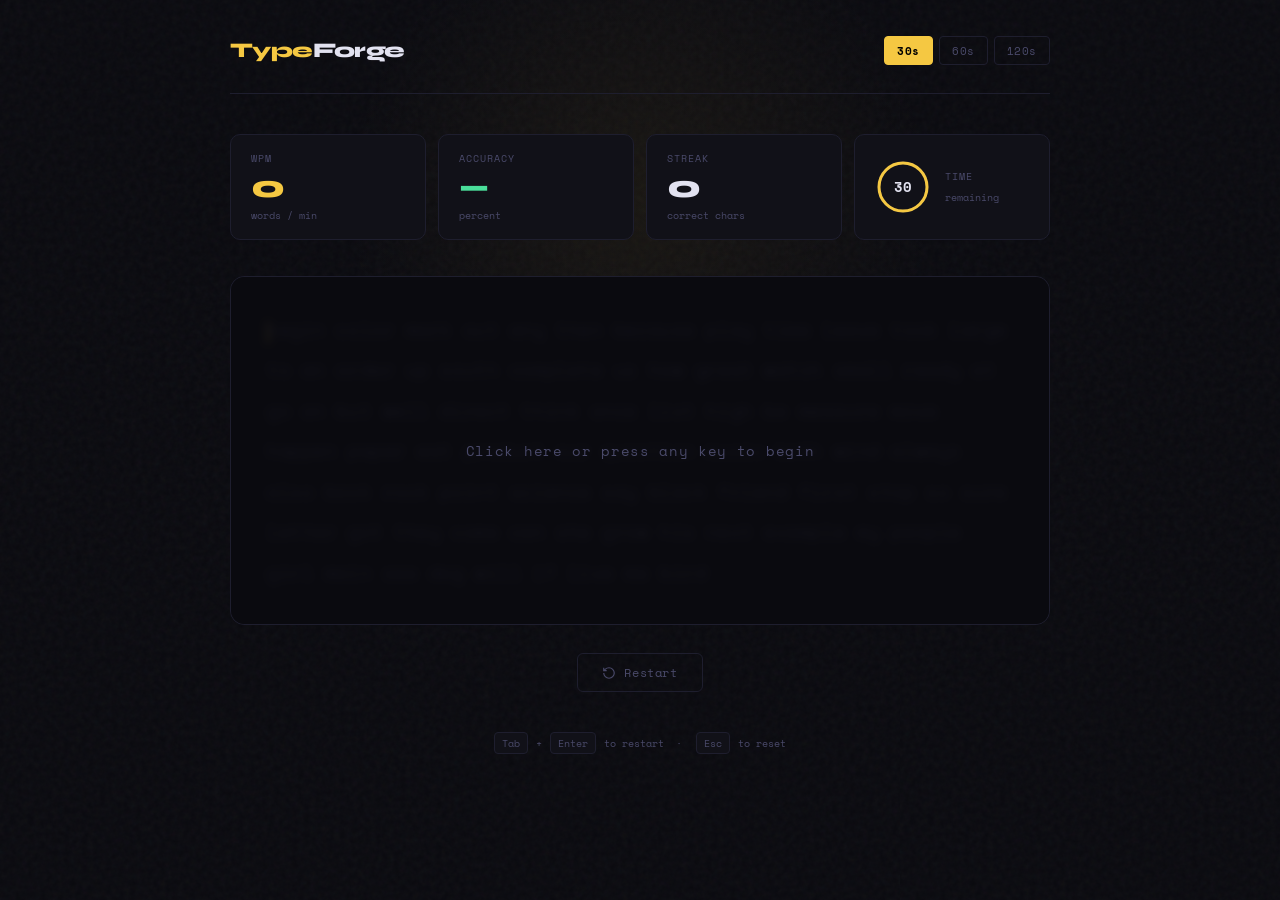
<file: index.html>
<!DOCTYPE html>
<html lang="en">

<head>
  <meta charset="UTF-8" />
  <meta name="viewport" content="width=device-width, initial-scale=1.0" />
  <title>TypeForge — Typing Test</title>
  <link
    href="https://fonts.googleapis.com/css2?family=Space+Mono:ital,wght@0,400;0,700;1,400&family=Syne:wght@400;600;700;800&display=swap"
    rel="stylesheet" />
  <style>
    *,
    *::before,
    *::after {
      box-sizing: border-box;
      margin: 0;
      padding: 0;
    }

    :root {
      --bg: #0a0a0f;
      --surface: #111118;
      --border: #1e1e2e;
      --text: #e2e2f0;
      --muted: #4a4a6a;
      --accent: #f5c842;
      --accent2: #e85d75;
      --correct: #4ade9a;
      --wrong: #f5536a;
      --caret: #f5c842;
      --highlight: rgba(245, 200, 66, 0.08);
    }

    html,
    body {
      height: 100%;
      background: var(--bg);
      color: var(--text);
      font-family: 'Syne', sans-serif;
      overflow-x: hidden;
    }

    body {
      display: flex;
      flex-direction: column;
      align-items: center;
      min-height: 100vh;
      padding: 0 20px 60px;
    }

    body::before {
      content: '';
      position: fixed;
      inset: 0;
      background-image: url("data:image/svg+xml,%3Csvg viewBox='0 0 200 200' xmlns='http://www.w3.org/2000/svg'%3E%3Cfilter id='n'%3E%3CfeTurbulence type='fractalNoise' baseFrequency='0.75' numOctaves='4' stitchTiles='stitch'/%3E%3C/filter%3E%3Crect width='100%25' height='100%25' filter='url(%23n)' opacity='0.04'/%3E%3C/svg%3E");
      pointer-events: none;
      z-index: 0;
    }

    body::after {
      content: '';
      position: fixed;
      width: 600px;
      height: 600px;
      background: radial-gradient(circle, rgba(245, 200, 66, 0.06) 0%, transparent 70%);
      top: -100px;
      left: 50%;
      transform: translateX(-50%);
      pointer-events: none;
      z-index: 0;
    }

    .container {
      width: 100%;
      max-width: 820px;
      position: relative;
      z-index: 1;
    }

    header {
      display: flex;
      align-items: center;
      justify-content: space-between;
      padding: 36px 0 28px;
      border-bottom: 1px solid var(--border);
      margin-bottom: 40px;
    }

    .logo {
      font-size: 1.3rem;
      font-weight: 800;
      letter-spacing: -0.03em;
      color: var(--accent);
    }

    .logo span {
      color: var(--text);
    }

    .mode-selector {
      display: flex;
      gap: 6px;
    }

    .mode-btn {
      background: none;
      border: 1px solid var(--border);
      color: var(--muted);
      font-family: 'Space Mono', monospace;
      font-size: 0.7rem;
      padding: 5px 12px;
      border-radius: 4px;
      cursor: pointer;
      transition: all 0.15s;
      letter-spacing: 0.05em;
    }

    .mode-btn:hover {
      color: var(--text);
      border-color: var(--muted);
    }

    .mode-btn.active {
      background: var(--accent);
      border-color: var(--accent);
      color: #000;
      font-weight: 700;
    }

    .stats-bar {
      display: grid;
      grid-template-columns: repeat(4, 1fr);
      gap: 12px;
      margin-bottom: 36px;
    }

    .stat-card {
      background: var(--surface);
      border: 1px solid var(--border);
      border-radius: 10px;
      padding: 16px 20px;
      position: relative;
      overflow: hidden;
      transition: border-color 0.2s;
    }

    .stat-card::after {
      content: '';
      position: absolute;
      bottom: 0;
      left: 0;
      right: 0;
      height: 2px;
      background: var(--accent);
      transform: scaleX(0);
      transform-origin: left;
      transition: transform 0.3s ease;
    }

    .stat-card.live::after {
      transform: scaleX(1);
    }

    .stat-label {
      font-family: 'Space Mono', monospace;
      font-size: 0.6rem;
      color: var(--muted);
      letter-spacing: 0.1em;
      text-transform: uppercase;
      margin-bottom: 6px;
    }

    .stat-value {
      font-size: 2rem;
      font-weight: 800;
      line-height: 1;
      color: var(--text);
      transition: color 0.2s;
    }

    .stat-unit {
      font-family: 'Space Mono', monospace;
      font-size: 0.65rem;
      color: var(--muted);
      margin-top: 4px;
    }

    #wpm-value {
      color: var(--accent);
    }

    #acc-value {
      color: var(--correct);
    }

    .timer-wrap {
      position: relative;
      width: 56px;
      height: 56px;
    }

    .timer-wrap svg {
      transform: rotate(-90deg);
    }

    .timer-track {
      fill: none;
      stroke: var(--border);
      stroke-width: 3;
    }

    .timer-arc {
      fill: none;
      stroke: var(--accent);
      stroke-width: 3;
      stroke-linecap: round;
      transition: stroke-dashoffset 1s linear;
    }

    .timer-text {
      position: absolute;
      inset: 0;
      display: flex;
      align-items: center;
      justify-content: center;
      font-family: 'Space Mono', monospace;
      font-size: 0.85rem;
      font-weight: 700;
      color: var(--text);
    }

    .typing-section {
      background: var(--surface);
      border: 1px solid var(--border);
      border-radius: 14px;
      padding: 32px 36px;
      margin-bottom: 28px;
      position: relative;
      cursor: text;
      transition: border-color 0.2s;
    }

    .typing-section.focused {
      border-color: rgba(245, 200, 66, 0.3);
    }

    .focus-hint {
      position: absolute;
      inset: 0;
      display: flex;
      align-items: center;
      justify-content: center;
      background: rgba(10, 10, 15, 0.85);
      border-radius: 14px;
      z-index: 10;
      font-family: 'Space Mono', monospace;
      font-size: 0.85rem;
      color: var(--muted);
      letter-spacing: 0.05em;
      backdrop-filter: blur(4px);
      transition: opacity 0.2s;
      pointer-events: none;
    }

    .focus-hint.hidden {
      opacity: 0;
    }

    #words-display {
      font-family: 'Space Mono', monospace;
      font-size: 1.15rem;
      line-height: 2.2;
      letter-spacing: 0.03em;
      color: var(--muted);
      user-select: none;
      min-height: 140px;
      position: relative;
    }

    .word {
      display: inline;
    }

    .char {
      position: relative;
      transition: color 0.05s;
    }

    .char.correct {
      color: var(--correct);
    }

    .char.wrong {
      color: var(--wrong);
      text-decoration: underline;
      text-decoration-color: var(--wrong);
    }

    .char.pending {
      color: var(--muted);
    }

    .caret {
      display: inline-block;
      width: 2px;
      height: 1.15em;
      background: var(--caret);
      border-radius: 1px;
      vertical-align: text-bottom;
      margin-right: -2px;
      animation: blink 1s step-end infinite;
    }

    @keyframes blink {

      0%,
      100% {
        opacity: 1
      }

      50% {
        opacity: 0
      }
    }

    .extra {
      color: var(--wrong);
      opacity: 0.7;
    }

    #hidden-input {
      position: absolute;
      inset: 0;
      width: 100%;
      height: 100%;
      opacity: 0;
      background: transparent;
      border: none;
      outline: none;
      color: transparent;
      caret-color: transparent;
      font-size: 16px;
      resize: none;
      padding: 20px 18px;
      cursor: text;
      z-index: 5;
    }

    .controls {
      display: flex;
      align-items: center;
      justify-content: center;
      gap: 16px;
      margin-bottom: 40px;
    }

    .btn-restart {
      background: none;
      border: 1px solid var(--border);
      color: var(--muted);
      font-family: 'Space Mono', monospace;
      font-size: 0.75rem;
      padding: 10px 24px;
      border-radius: 6px;
      cursor: pointer;
      display: flex;
      align-items: center;
      gap: 8px;
      transition: all 0.15s;
      letter-spacing: 0.05em;
    }

    .btn-restart:hover {
      color: var(--text);
      border-color: var(--accent);
      background: var(--highlight);
    }

    .btn-restart svg {
      width: 14px;
      height: 14px;
    }

    #results-overlay {
      position: fixed;
      inset: 0;
      background: rgba(10, 10, 15, 0.92);
      backdrop-filter: blur(12px);
      z-index: 100;
      display: flex;
      align-items: center;
      justify-content: center;
      opacity: 0;
      pointer-events: none;
      transition: opacity 0.3s;
    }

    #results-overlay.show {
      opacity: 1;
      pointer-events: all;
    }

    .results-card {
      background: var(--surface);
      border: 1px solid var(--border);
      border-radius: 20px;
      padding: 48px 56px;
      text-align: center;
      min-width: 480px;
      position: relative;
      transform: translateY(20px);
      transition: transform 0.3s;
    }

    #results-overlay.show .results-card {
      transform: translateY(0);
    }

    .results-title {
      font-size: 0.7rem;
      font-family: 'Space Mono', monospace;
      letter-spacing: 0.15em;
      color: var(--muted);
      text-transform: uppercase;
      margin-bottom: 32px;
    }

    .results-wpm {
      font-size: 5rem;
      font-weight: 800;
      color: var(--accent);
      line-height: 1;
      margin-bottom: 4px;
    }

    .results-wpm-label {
      font-family: 'Space Mono', monospace;
      font-size: 0.7rem;
      color: var(--muted);
      letter-spacing: 0.1em;
      margin-bottom: 36px;
    }

    .results-grid {
      display: grid;
      grid-template-columns: repeat(3, 1fr);
      gap: 20px;
      margin-bottom: 40px;
    }

    .res-stat {}

    .res-stat-val {
      font-size: 1.8rem;
      font-weight: 700;
    }

    .res-stat-val.green {
      color: var(--correct);
    }

    .res-stat-val.red {
      color: var(--wrong);
    }

    .res-stat-lbl {
      font-family: 'Space Mono', monospace;
      font-size: 0.6rem;
      color: var(--muted);
      letter-spacing: 0.08em;
      margin-top: 4px;
    }

    .sparkline-wrap {
      margin: 0 0 36px;
    }

    .sparkline-label {
      font-family: 'Space Mono', monospace;
      font-size: 0.6rem;
      color: var(--muted);
      letter-spacing: 0.1em;
      text-transform: uppercase;
      margin-bottom: 10px;
      text-align: left;
    }

    #sparkline {
      width: 100%;
      height: 60px;
    }

    .btn-retry {
      background: var(--accent);
      border: none;
      color: #000;
      font-family: 'Space Mono', monospace;
      font-size: 0.8rem;
      font-weight: 700;
      padding: 12px 36px;
      border-radius: 8px;
      cursor: pointer;
      letter-spacing: 0.08em;
      transition: all 0.15s;
    }

    .btn-retry:hover {
      background: #ffd760;
      transform: translateY(-1px);
    }

    .kbd-hint {
      display: flex;
      align-items: center;
      justify-content: center;
      gap: 8px;
      font-family: 'Space Mono', monospace;
      font-size: 0.65rem;
      color: var(--muted);
    }

    kbd {
      background: var(--surface);
      border: 1px solid var(--border);
      border-radius: 4px;
      padding: 3px 7px;
      font-family: 'Space Mono', monospace;
      font-size: 0.6rem;
      color: var(--muted);
    }

    .live-graph {
      background: var(--surface);
      border: 1px solid var(--border);
      border-radius: 10px;
      padding: 16px 20px;
      margin-bottom: 28px;
    }

    .live-graph-label {
      font-family: 'Space Mono', monospace;
      font-size: 0.6rem;
      color: var(--muted);
      letter-spacing: 0.1em;
      text-transform: uppercase;
      margin-bottom: 10px;
    }

    #live-graph-canvas {
      width: 100%;
      height: 50px;
      display: block;
    }

    @media (max-width: 640px) {
      body {
        padding: 0 14px 40px;
      }

      header {
        padding: 20px 0 16px;
        margin-bottom: 16px;
      }

      .logo {
        font-size: 1.1rem;
      }

      .stats-bar {
        grid-template-columns: repeat(2, 1fr);
        gap: 8px;
        margin-bottom: 14px;
        transition: all 0.3s ease;
      }

      .stat-card {
        padding: 10px 14px;
      }

      .stat-value {
        font-size: 1.5rem;
      }

      #words-display {
        font-size: 1rem;
        line-height: 2;
        min-height: 100px;
      }

      .typing-section {
        padding: 20px 18px;
        margin-bottom: 14px;
      }

      .focus-hint {
        font-size: 0.75rem;
      }

      body.keyboard-open header {
        display: none;
      }

      body.keyboard-open .stats-bar {
        grid-template-columns: repeat(4, 1fr);
        gap: 6px;
        margin-bottom: 8px;
      }

      body.keyboard-open .stat-card {
        padding: 6px 8px;
      }

      body.keyboard-open .stat-value {
        font-size: 1.1rem;
      }

      body.keyboard-open .stat-label {
        display: none;
      }

      body.keyboard-open .stat-unit {
        display: none;
      }

      body.keyboard-open #streak-card {
        display: none;
      }

      body.keyboard-open .live-graph {
        display: none !important;
      }

      body.keyboard-open .controls {
        display: none;
      }

      body.keyboard-open .kbd-hint {
        display: none;
      }

      #results-overlay {
        align-items: flex-end;
        background: rgba(10, 10, 15, 0.7);
      }

      .results-card {
        min-width: 100vw;
        width: 100vw;
        border-radius: 24px 24px 0 0;
        padding: 12px 24px 44px;
        border-bottom: none;
        transform: translateY(100%);
        transition: transform 0.35s cubic-bezier(0.32, 0.72, 0, 1);
      }

      #results-overlay.show .results-card {
        transform: translateY(0);
      }

      .results-card::before {
        content: '';
        display: block;
        width: 40px;
        height: 4px;
        background: var(--border);
        border-radius: 2px;
        margin: 0 auto 18px;
      }

      .results-title {
        margin-bottom: 14px;
        font-size: 0.6rem;
      }

      .results-wpm {
        font-size: 3.6rem;
        margin-bottom: 2px;
      }

      .results-wpm-label {
        margin-bottom: 18px;
      }

      .results-grid {
        grid-template-columns: repeat(3, 1fr);
        gap: 10px;
        margin-bottom: 18px;
      }

      .res-stat-val {
        font-size: 1.4rem;
      }

      .sparkline-wrap {
        margin-bottom: 18px;
      }

      .btn-retry {
        width: 100%;
        padding: 16px;
        font-size: 0.9rem;
        border-radius: 12px;
      }
    }
  </style>
</head>

<body>
  <div class="container">

    <header>
      <div class="logo">Type<span>Forge</span></div>
      <div class="mode-selector">
        <button class="mode-btn active" data-time="30">30s</button>
        <button class="mode-btn" data-time="60">60s</button>
        <button class="mode-btn" data-time="120">120s</button>
      </div>
    </header>

    <div class="stats-bar">
      <div class="stat-card" id="wpm-card">
        <div class="stat-label">WPM</div>
        <div class="stat-value" id="wpm-value">0</div>
        <div class="stat-unit">words / min</div>
      </div>
      <div class="stat-card" id="acc-card">
        <div class="stat-label">Accuracy</div>
        <div class="stat-value" id="acc-value">—</div>
        <div class="stat-unit">percent</div>
      </div>
      <div class="stat-card" id="streak-card">
        <div class="stat-label">Streak</div>
        <div class="stat-value" id="streak-value">0</div>
        <div class="stat-unit">correct chars</div>
      </div>
      <div class="stat-card" style="display:flex;align-items:center;gap:14px;padding:12px 20px;">
        <div class="timer-wrap">
          <svg viewBox="0 0 56 56" width="56" height="56">
            <circle class="timer-track" cx="28" cy="28" r="24" />
            <circle class="timer-arc" id="timer-arc" cx="28" cy="28" r="24" stroke-dasharray="150.796"
              stroke-dashoffset="0" />
          </svg>
          <div class="timer-text" id="timer-display">30</div>
        </div>
        <div>
          <div class="stat-label">Time</div>
          <div class="stat-unit" id="timer-sub">remaining</div>
        </div>
      </div>
    </div>

    <div class="live-graph" id="live-graph-wrap" style="display:none;">
      <div class="live-graph-label">Live WPM</div>
      <canvas id="live-graph-canvas" height="50"></canvas>
    </div>

    <div class="typing-section" id="typing-section">
      <div class="focus-hint" id="focus-hint">Click here or press any key to begin</div>
      <div id="words-display"></div>
      <textarea id="hidden-input" autocomplete="off" autocorrect="off" autocapitalize="none" spellcheck="false"
        data-gramm="false" aria-label="Type here" rows="1"></textarea>
    </div>

    <div class="controls">
      <button class="btn-restart" id="restart-btn">
        <svg viewBox="0 0 24 24" fill="none" stroke="currentColor" stroke-width="2">
          <path d="M3 12a9 9 0 1 0 9-9 9.75 9.75 0 0 0-6.74 2.74L3 8" />
          <path d="M3 3v5h5" />
        </svg>
        Restart
      </button>
    </div>

    <div class="kbd-hint">
      <kbd>Tab</kbd> + <kbd>Enter</kbd> to restart &nbsp;·&nbsp; <kbd>Esc</kbd> to reset
    </div>

  </div>

  <div id="results-overlay">
    <div class="results-card">
      <div class="results-title">✦ Test Complete ✦</div>
      <div class="results-wpm" id="res-wpm">0</div>
      <div class="results-wpm-label">WORDS PER MINUTE</div>
      <div class="results-grid">
        <div class="res-stat">
          <div class="res-stat-val green" id="res-acc">0%</div>
          <div class="res-stat-lbl">Accuracy</div>
        </div>
        <div class="res-stat">
          <div class="res-stat-val" id="res-correct">0</div>
          <div class="res-stat-lbl">Correct</div>
        </div>
        <div class="res-stat">
          <div class="res-stat-val red" id="res-errors">0</div>
          <div class="res-stat-lbl">Errors</div>
        </div>
      </div>
      <div class="sparkline-wrap">
        <div class="sparkline-label">WPM over time</div>
        <svg id="sparkline" viewBox="0 0 400 60" preserveAspectRatio="none">
          <defs>
            <linearGradient id="spark-grad" x1="0" y1="0" x2="0" y2="1">
              <stop offset="0%" stop-color="#f5c842" stop-opacity="0.4" />
              <stop offset="100%" stop-color="#f5c842" stop-opacity="0" />
            </linearGradient>
          </defs>
          <path id="spark-area" fill="url(#spark-grad)" d="" />
          <path id="spark-line" fill="none" stroke="#f5c842" stroke-width="2" d="" />
        </svg>
      </div>
      <button class="btn-retry" id="retry-btn">Try Again</button>
    </div>
  </div>

  <script>
    const wordBank = [
      "the", "be", "to", "of", "and", "a", "in", "that", "have", "it", "for", "not", "on", "with",
      "he", "as", "you", "do", "at", "this", "but", "his", "by", "from", "they", "we", "say", "her",
      "she", "or", "an", "will", "my", "one", "all", "would", "there", "their", "what", "so", "up",
      "out", "if", "about", "who", "get", "which", "go", "me", "when", "make", "can", "like", "time",
      "no", "just", "him", "know", "take", "people", "into", "year", "your", "good", "some", "could",
      "them", "see", "other", "than", "then", "now", "look", "only", "come", "its", "over", "think",
      "also", "back", "after", "use", "two", "how", "our", "work", "first", "well", "way", "even",
      "new", "want", "because", "any", "these", "give", "day", "most", "us", "great", "between",
      "need", "large", "often", "hand", "high", "place", "hold", "turn", "help", "start", "city",
      "play", "small", "number", "off", "always", "move", "live", "point", "door", "health", "grow",
      "word", "letter", "open", "seem", "together", "next", "white", "children", "begin", "got",
      "walk", "example", "ease", "paper", "group", "always", "music", "those", "both", "mark",
      "book", "carry", "took", "science", "eat", "room", "friend", "began", "idea", "fish", "mountain",
      "stop", "once", "base", "hear", "horse", "cut", "sure", "watch", "color", "face", "wood",
      "main", "enough", "plain", "girl", "usual", "young", "ready", "above", "ever", "red", "list",
      "though", "feel", "talk", "bird", "soon", "body", "dog", "family", "direct", "pose", "leave",
      "song", "measure", "door", "product", "black", "short", "numeral", "class", "wind", "question",
      "happen", "complete", "ship", "area", "half", "rock", "order", "fire", "south", "problem"
    ];

    let words = [];
    let currentWordIdx = 0;
    let currentInput = '';
    let typedChars = 0;
    let correctChars = 0;
    let errorChars = 0;
    let totalCorrect = 0;
    let totalErrors = 0;
    let streak = 0;
    let maxStreak = 0;
    let timerDuration = 30;
    let timeLeft = 30;
    let timerInterval = null;
    let started = false;
    let finished = false;
    let wpmHistory = [];
    let liveWpmData = [];
    let focused = false;
    let tabPressed = false;

    const wordsDisplay = document.getElementById('words-display');
    const hiddenInput = document.getElementById('hidden-input');
    const wpmVal = document.getElementById('wpm-value');
    const accVal = document.getElementById('acc-value');
    const streakVal = document.getElementById('streak-value');
    const timerDisplay = document.getElementById('timer-display');
    const timerArc = document.getElementById('timer-arc');
    const timerSub = document.getElementById('timer-sub');
    const focusHint = document.getElementById('focus-hint');
    const typingSection = document.getElementById('typing-section');
    const resultsOverlay = document.getElementById('results-overlay');
    const liveGraphWrap = document.getElementById('live-graph-wrap');
    const liveCanvas = document.getElementById('live-graph-canvas');
    const liveCtx = liveCanvas.getContext('2d');
    const CIRC = 2 * Math.PI * 24;

    function shuffle(arr) {
      const a = [...arr];
      for (let i = a.length - 1; i > 0; i--) {
        const j = Math.floor(Math.random() * (i + 1));
        [a[i], a[j]] = [a[j], a[i]];
      }
      return a;
    }

    function generateWords(count = 80) {
      const shuffled = shuffle(wordBank);
      const result = [];
      while (result.length < count) result.push(...shuffled);
      return result.slice(0, count);
    }

    function renderWords() {
      wordsDisplay.innerHTML = '';
      words.forEach((word, wi) => {
        const span = document.createElement('span');
        span.className = 'word';
        span.id = `word-${wi}`;

        word.split('').forEach((ch, ci) => {
          const c = document.createElement('span');
          c.className = 'char pending';
          c.id = `char-${wi}-${ci}`;
          c.textContent = ch;
          span.appendChild(c);
        });

        if (wi < words.length - 1) {
          const space = document.createElement('span');
          space.textContent = ' ';
          span.appendChild(space);
        }

        wordsDisplay.appendChild(span);
      });
      updateCaret();
    }

    function updateCaret() {
      const old = document.getElementById('caret');
      if (old) old.remove();

      if (finished) return;

      const word = words[currentWordIdx];
      if (!word) return;

      const caretEl = document.createElement('span');
      caretEl.id = 'caret';
      caretEl.className = 'caret';

      const ci = currentInput.length;
      const charEl = document.getElementById(`char-${currentWordIdx}-${ci}`);
      if (charEl) {
        charEl.parentNode.insertBefore(caretEl, charEl);
      } else {
        const lastChar = document.getElementById(`char-${currentWordIdx}-${word.length - 1}`);
        if (lastChar && lastChar.nextSibling) {
          lastChar.parentNode.insertBefore(caretEl, lastChar.nextSibling);
        } else if (lastChar) {
          lastChar.parentNode.appendChild(caretEl);
        }
      }

      const wordEl = document.getElementById(`word-${currentWordIdx}`);
      if (wordEl) {
        wordEl.scrollIntoView({ block: 'nearest', behavior: 'smooth' });
      }
    }

    function updateWordDisplay(wi, typed) {
      const word = words[wi];
      const wordEl = document.getElementById(`word-${wi}`);
      if (!wordEl) return;

      wordEl.querySelectorAll('.extra').forEach(e => e.remove());

      word.split('').forEach((ch, ci) => {
        const c = document.getElementById(`char-${wi}-${ci}`);
        if (!c) return;
        if (ci < typed.length) {
          c.className = 'char ' + (typed[ci] === ch ? 'correct' : 'wrong');
        } else {
          c.className = 'char pending';
        }
      });

      if (typed.length > word.length) {
        const extra = typed.slice(word.length);
        const space = wordEl.querySelector('span:last-child');
        extra.split('').forEach(ch => {
          const e = document.createElement('span');
          e.className = 'char extra';
          e.textContent = ch;
          if (space && space.textContent === ' ') {
            wordEl.insertBefore(e, space);
          } else {
            wordEl.appendChild(e);
          }
        });
      }
    }

    function startTimer() {
      if (timerInterval) return;
      timerInterval = setInterval(() => {
        timeLeft--;
        updateTimerUI();
        recordWPM();
        drawLiveGraph();
        if (timeLeft <= 0) endTest();
      }, 1000);
    }

    function updateTimerUI() {
      timerDisplay.textContent = timeLeft;
      const offset = CIRC - (timeLeft / timerDuration) * CIRC;
      timerArc.style.strokeDashoffset = offset;
      if (timeLeft <= 5) timerArc.style.stroke = 'var(--wrong)';
      else if (timeLeft <= 10) timerArc.style.stroke = '#f5a742';
      else timerArc.style.stroke = 'var(--accent)';
    }

    function recordWPM() {
      const elapsed = timerDuration - timeLeft;
      const wpm = elapsed > 0 ? Math.round((correctChars / 5) / (elapsed / 60)) : 0;
      liveWpmData.push(wpm);
    }

    function drawLiveGraph() {
      const w = liveCanvas.offsetWidth * window.devicePixelRatio || 400;
      const h = 50 * window.devicePixelRatio || 50;
      liveCanvas.width = w;
      liveCanvas.height = h;

      liveCtx.clearRect(0, 0, w, h);
      if (liveWpmData.length < 2) return;

      const max = Math.max(...liveWpmData, 10);
      const step = w / (liveWpmData.length - 1);

      liveCtx.beginPath();
      liveWpmData.forEach((v, i) => {
        const x = i * step;
        const y = h - (v / max) * (h * 0.85) - h * 0.05;
        i === 0 ? liveCtx.moveTo(x, y) : liveCtx.lineTo(x, y);
      });

      liveCtx.strokeStyle = 'rgba(245,200,66,0.8)';
      liveCtx.lineWidth = 2 * window.devicePixelRatio;
      liveCtx.lineJoin = 'round';
      liveCtx.stroke();
    }

    function calcWPM() {
      const elapsed = timerDuration - timeLeft;
      if (elapsed === 0) return 0;
      return Math.round((correctChars / 5) / (elapsed / 60));
    }

    function calcAccuracy() {
      const total = totalCorrect + totalErrors;
      if (total === 0) return '—';
      return Math.round((totalCorrect / total) * 100) + '%';
    }

    function updateStats() {
      const wpm = calcWPM();
      wpmVal.textContent = wpm;
      accVal.textContent = calcAccuracy();
      streakVal.textContent = streak;

      document.getElementById('wpm-card').classList.toggle('live', started && !finished);
      document.getElementById('acc-card').classList.toggle('live', started && !finished);
    }

    hiddenInput.addEventListener('keydown', handleKeydown);

    let isComposing = false;
    let lastCommittedValue = '';

    function applyInputValue(rawVal) {
      if (finished) return;

      var val = rawVal.split('\r').join('').split('\n').join('');

      if (val === lastCommittedValue) return;
      lastCommittedValue = val;

      if (!started && val.length > 0) {
        started = true;
        startTimer();
        focusHint.classList.add('hidden');
        liveGraphWrap.style.display = 'block';
        document.getElementById('wpm-card').classList.add('live');
      }

      if (val.indexOf(' ') !== -1) {
        var typed = val.split(' ').join('');
        commitWord(typed);
        hiddenInput.value = '';
        lastCommittedValue = '';
        currentInput = '';
        return;
      }

      currentInput = val;
      updateWordDisplay(currentWordIdx, currentInput);
      updateCaret();
      updateStats();
    }

    hiddenInput.addEventListener('input', function () {
      applyInputValue(hiddenInput.value);
    });

    function handleKeydown(e) {
      if (e.key === 'Tab') {
        tabPressed = true;
        e.preventDefault();
        return;
      }
      if (tabPressed && e.key === 'Enter') {
        resetTest();
        tabPressed = false;
        return;
      }
      tabPressed = false;
      if (e.key === 'Escape') { resetTest(); return; }

    }

    function commitWord(typed) {
      const word = words[currentWordIdx];
      const minLen = Math.min(typed.length, word.length);

      for (let i = 0; i < minLen; i++) {
        if (typed[i] === word[i]) {
          correctChars++;
          totalCorrect++;
          streak++;
          if (streak > maxStreak) maxStreak = streak;
        } else {
          errorChars++;
          totalErrors++;
          streak = 0;
        }
      }

      if (typed.length > word.length) {
        const extra = typed.length - word.length;
        totalErrors += extra;
        streak = 0;
      }

      if (typed.length < word.length) {
        const missing = word.length - typed.length;
        totalErrors += missing;
        streak = 0;
        correctChars += 0;
      }

      correctChars++;

      updateWordDisplay(currentWordIdx, typed);
      currentWordIdx++;
      currentInput = '';

      if (currentWordIdx >= words.length - 10) {
        const more = generateWords(40);
        words.push(...more);
        renderWords();
      }

      updateCaret();
      updateStats();
    }

    function endTest() {
      finished = true;
      clearInterval(timerInterval);
      timerInterval = null;
      hiddenInput.blur();
      timerDisplay.textContent = '0';
      timerSub.textContent = 'finished';

      const finalWPM = calcWPM();
      const accStr = calcAccuracy();

      document.getElementById('res-wpm').textContent = finalWPM;
      document.getElementById('res-acc').textContent = accStr;
      document.getElementById('res-correct').textContent = totalCorrect;
      document.getElementById('res-errors').textContent = totalErrors;

      drawSparkline();
      setTimeout(() => resultsOverlay.classList.add('show'), 400);
    }

    function drawSparkline() {
      const data = [...liveWpmData];
      if (data.length < 2) return;

      const W = 400, H = 60;
      const max = Math.max(...data, 10);
      const step = W / (data.length - 1);

      const pts = data.map((v, i) => [i * step, H - 4 - (v / max) * (H - 8)]);
      const line = pts.map((p, i) => (i === 0 ? `M${p[0]},${p[1]}` : `L${p[0]},${p[1]}`)).join(' ');
      const area = `${line} L${pts[pts.length - 1][0]},${H} L0,${H} Z`;

      document.getElementById('spark-line').setAttribute('d', line);
      document.getElementById('spark-area').setAttribute('d', area);
    }

    function resetTest() {
      clearInterval(timerInterval);
      timerInterval = null;
      started = false;
      finished = false;
      currentWordIdx = 0;
      currentInput = '';
      typedChars = 0;
      correctChars = 0;
      errorChars = 0;
      totalCorrect = 0;
      totalErrors = 0;
      streak = 0;
      maxStreak = 0;
      timeLeft = timerDuration;
      liveWpmData = [];

      timerDisplay.textContent = timerDuration;
      timerArc.style.strokeDashoffset = 0;
      timerArc.style.stroke = 'var(--accent)';
      timerSub.textContent = 'remaining';
      wpmVal.textContent = '0';
      accVal.textContent = '—';
      streakVal.textContent = '0';

      document.getElementById('wpm-card').classList.remove('live');
      document.getElementById('acc-card').classList.remove('live');

      liveGraphWrap.style.display = 'none';
      resultsOverlay.classList.remove('show');
      focusHint.classList.remove('hidden');

      words = generateWords(80);
      hiddenInput.value = '';
      renderWords();
    }

    typingSection.addEventListener('click', () => {
      hiddenInput.focus();
      focused = true;
      typingSection.classList.add('focused');
      focusHint.classList.add('hidden');
    });

    hiddenInput.addEventListener('focus', () => {
      focused = true;
      typingSection.classList.add('focused');
      if (!started) focusHint.classList.add('hidden');
    });

    hiddenInput.addEventListener('blur', () => {
      focused = false;
      typingSection.classList.remove('focused');
      if (!started) focusHint.classList.remove('hidden');
      document.body.classList.remove('keyboard-open');
    });

    document.addEventListener('keydown', (e) => {
      if (e.key === 'Tab') return;
      if (!focused && !finished) {
        hiddenInput.focus();
        typingSection.classList.add('focused');
      }
    });

    document.querySelectorAll('.mode-btn').forEach(btn => {
      btn.addEventListener('click', () => {
        document.querySelectorAll('.mode-btn').forEach(b => b.classList.remove('active'));
        btn.classList.add('active');
        timerDuration = parseInt(btn.dataset.time);
        resetTest();
      });
    });

    document.getElementById('restart-btn').addEventListener('click', resetTest);
    document.getElementById('retry-btn').addEventListener('click', resetTest);

    words = generateWords(80);
    renderWords();


    if (window.visualViewport) {
      let lastHeight = window.visualViewport.height;

      window.visualViewport.addEventListener('resize', () => {
        const currentHeight = window.visualViewport.height;
        const diff = lastHeight - currentHeight;
        const isMobile = window.innerWidth <= 640;

        if (isMobile) {
          if (diff > 100) {
            document.body.classList.add('keyboard-open');
            setTimeout(() => {
              typingSection.scrollIntoView({ behavior: 'smooth', block: 'start' });
            }, 80);
          } else if (diff < -100) {
            document.body.classList.remove('keyboard-open');
          }
        }
        lastHeight = currentHeight;
      });
    }
  </script>
</body>

</html>
</file>
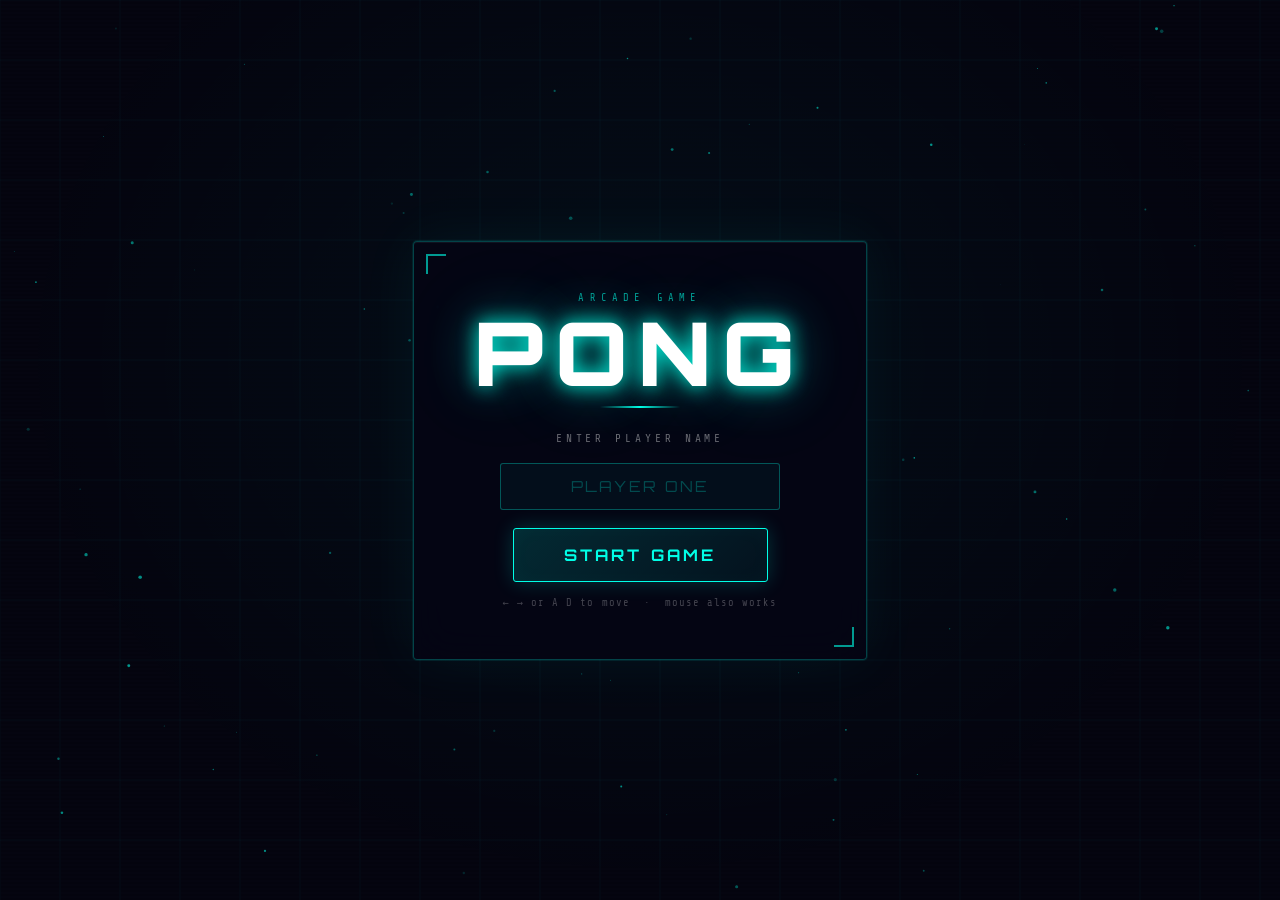
<file: PingPongGame/index.html>
<!DOCTYPE html>
<html lang="en">
<head>
    <meta charset="UTF-8">
    <meta name="viewport" content="width=device-width, initial-scale=1.0">
    <title>PONG — Arcade</title>
    <link href="https://fonts.googleapis.com/css2?family=Orbitron:wght@400;700;900&family=Share+Tech+Mono&display=swap" rel="stylesheet">
    <link rel="stylesheet" href="style.css">
</head>
<body>

    <canvas id="bg-canvas"></canvas>
    <div class="scanlines"></div>

    <div id="start-screen" class="screen active">
        <div class="screen-inner">
            <div class="logo-wrap">
                <div class="logo-sub">ARCADE GAME</div>
                <h1 class="logo">PONG</h1>
                <div class="logo-line"></div>
            </div>
            <p class="label">ENTER PLAYER NAME</p>
            <div class="input-wrap">
                <input type="text" id="player-name" placeholder="PLAYER ONE" maxlength="20" autocomplete="off">
            </div>
            <button id="start-btn" class="btn btn-primary">
                <span class="btn-text">START GAME</span>
                <div class="btn-shine"></div>
            </button>
            <p class="hint">← → or A D to move &nbsp;·&nbsp; mouse also works</p>
        </div>
    </div>

    <div id="score-display">
        <div class="score-block">
            <div class="score-label">SCORE</div>
            <div id="current-score" class="score-value">0</div>
        </div>
        <div class="score-divider">◆</div>
        <div class="score-block">
            <div class="score-label">BEST</div>
            <div id="high-score" class="score-value">0</div>
        </div>
    </div>

    <canvas id="pong" width="800" height="500"></canvas>

    <div id="game-over" class="screen">
        <div class="screen-inner">
            <div class="go-header">
                <span class="go-title">GAME</span>
                <span class="go-title accent">OVER</span>
            </div>
            <div class="go-stats">
                <div class="stat-row">
                    <span class="stat-label">PLAYER</span>
                    <span id="go-player" class="stat-val">—</span>
                </div>
                <div class="stat-row highlight">
                    <span class="stat-label">SCORE</span>
                    <span id="go-score" class="stat-val">0</span>
                </div>
                <div class="stat-row">
                    <span class="stat-label">BEST</span>
                    <span id="go-highscore" class="stat-val">0</span>
                </div>
            </div>
            <p class="press-hint">CLICK OR PRESS ANY KEY TO RETRY</p>
            <button id="retry-btn" class="btn btn-primary">
                <span class="btn-text">RETRY</span>
                <div class="btn-shine"></div>
            </button>
        </div>
    </div>

    <script src="script.js"></script>
</body>
</html>
</file>
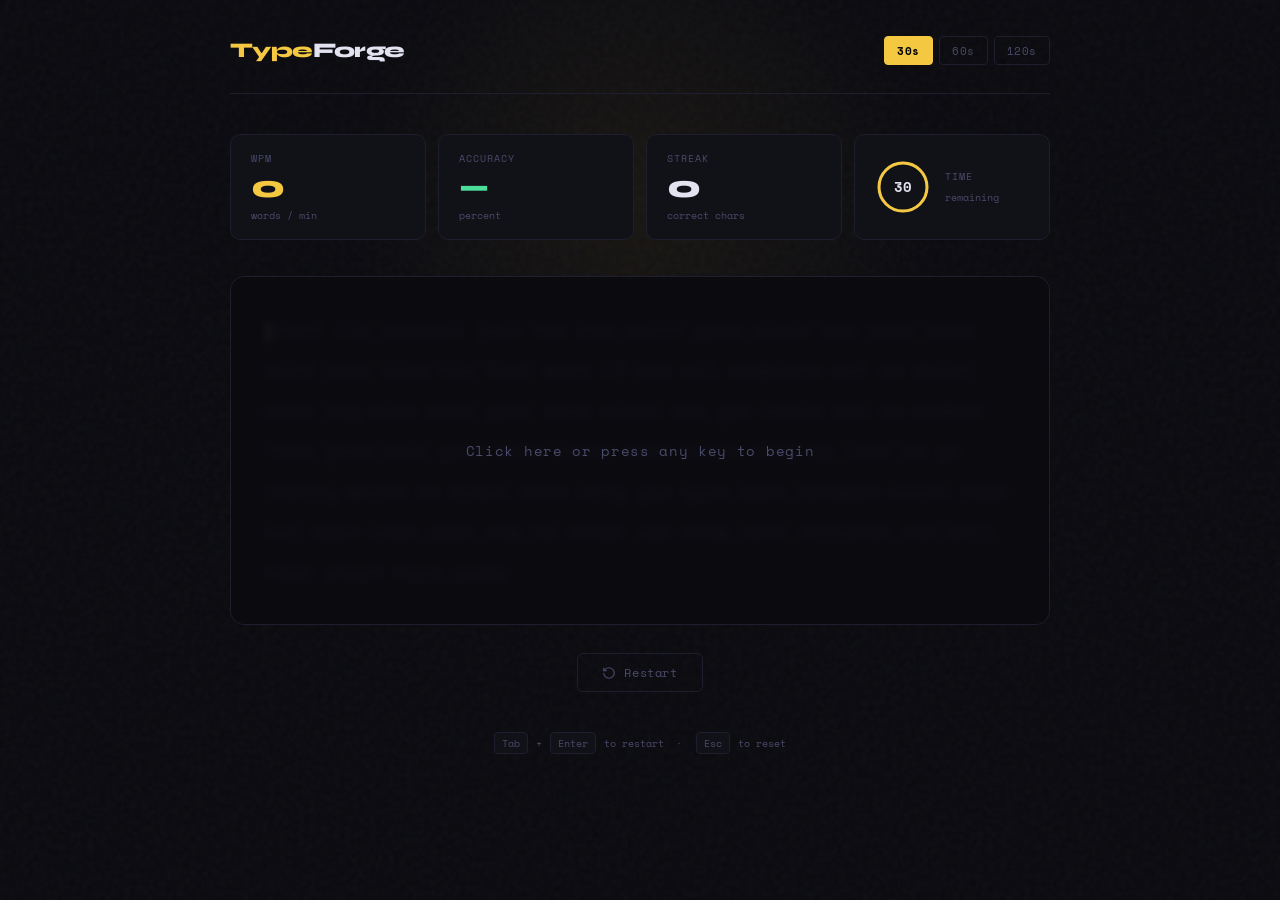
<file: typing-test.html>
<!DOCTYPE html>
<html lang="en">
<head>
  <meta charset="UTF-8" />
  <meta name="viewport" content="width=device-width, initial-scale=1.0"/>
  <title>TypeForge — Typing Test</title>
  <link href="https://fonts.googleapis.com/css2?family=Space+Mono:ital,wght@0,400;0,700;1,400&family=Syne:wght@400;600;700;800&display=swap" rel="stylesheet"/>
  <style>
    *, *::before, *::after { box-sizing: border-box; margin: 0; padding: 0; }

    :root {
      --bg: #0a0a0f;
      --surface: #111118;
      --border: #1e1e2e;
      --text: #e2e2f0;
      --muted: #4a4a6a;
      --accent: #f5c842;
      --accent2: #e85d75;
      --correct: #4ade9a;
      --wrong: #f5536a;
      --caret: #f5c842;
      --highlight: rgba(245,200,66,0.08);
    }

    html, body {
      height: 100%;
      background: var(--bg);
      color: var(--text);
      font-family: 'Syne', sans-serif;
      overflow-x: hidden;
    }

    body {
      display: flex;
      flex-direction: column;
      align-items: center;
      min-height: 100vh;
      padding: 0 20px 60px;
    }

    body::before {
      content: '';
      position: fixed;
      inset: 0;
      background-image: url("data:image/svg+xml,%3Csvg viewBox='0 0 200 200' xmlns='http://www.w3.org/2000/svg'%3E%3Cfilter id='n'%3E%3CfeTurbulence type='fractalNoise' baseFrequency='0.75' numOctaves='4' stitchTiles='stitch'/%3E%3C/filter%3E%3Crect width='100%25' height='100%25' filter='url(%23n)' opacity='0.04'/%3E%3C/svg%3E");
      pointer-events: none;
      z-index: 0;
    }

    body::after {
      content: '';
      position: fixed;
      width: 600px; height: 600px;
      background: radial-gradient(circle, rgba(245,200,66,0.06) 0%, transparent 70%);
      top: -100px; left: 50%; transform: translateX(-50%);
      pointer-events: none;
      z-index: 0;
    }

    .container {
      width: 100%;
      max-width: 820px;
      position: relative;
      z-index: 1;
    }

    header {
      display: flex;
      align-items: center;
      justify-content: space-between;
      padding: 36px 0 28px;
      border-bottom: 1px solid var(--border);
      margin-bottom: 40px;
    }

    .logo {
      font-size: 1.3rem;
      font-weight: 800;
      letter-spacing: -0.03em;
      color: var(--accent);
    }

    .logo span { color: var(--text); }

    .mode-selector {
      display: flex;
      gap: 6px;
    }

    .mode-btn {
      background: none;
      border: 1px solid var(--border);
      color: var(--muted);
      font-family: 'Space Mono', monospace;
      font-size: 0.7rem;
      padding: 5px 12px;
      border-radius: 4px;
      cursor: pointer;
      transition: all 0.15s;
      letter-spacing: 0.05em;
    }

    .mode-btn:hover { color: var(--text); border-color: var(--muted); }
    .mode-btn.active {
      background: var(--accent);
      border-color: var(--accent);
      color: #000;
      font-weight: 700;
    }

    .stats-bar {
      display: grid;
      grid-template-columns: repeat(4, 1fr);
      gap: 12px;
      margin-bottom: 36px;
    }

    .stat-card {
      background: var(--surface);
      border: 1px solid var(--border);
      border-radius: 10px;
      padding: 16px 20px;
      position: relative;
      overflow: hidden;
      transition: border-color 0.2s;
    }

    .stat-card::after {
      content: '';
      position: absolute;
      bottom: 0; left: 0; right: 0;
      height: 2px;
      background: var(--accent);
      transform: scaleX(0);
      transform-origin: left;
      transition: transform 0.3s ease;
    }

    .stat-card.live::after { transform: scaleX(1); }

    .stat-label {
      font-family: 'Space Mono', monospace;
      font-size: 0.6rem;
      color: var(--muted);
      letter-spacing: 0.1em;
      text-transform: uppercase;
      margin-bottom: 6px;
    }

    .stat-value {
      font-size: 2rem;
      font-weight: 800;
      line-height: 1;
      color: var(--text);
      transition: color 0.2s;
    }

    .stat-unit {
      font-family: 'Space Mono', monospace;
      font-size: 0.65rem;
      color: var(--muted);
      margin-top: 4px;
    }

    #wpm-value { color: var(--accent); }
    #acc-value { color: var(--correct); }

    .timer-wrap {
      position: relative;
      width: 56px; height: 56px;
    }

    .timer-wrap svg {
      transform: rotate(-90deg);
    }

    .timer-track {
      fill: none;
      stroke: var(--border);
      stroke-width: 3;
    }

    .timer-arc {
      fill: none;
      stroke: var(--accent);
      stroke-width: 3;
      stroke-linecap: round;
      transition: stroke-dashoffset 1s linear;
    }

    .timer-text {
      position: absolute;
      inset: 0;
      display: flex;
      align-items: center;
      justify-content: center;
      font-family: 'Space Mono', monospace;
      font-size: 0.85rem;
      font-weight: 700;
      color: var(--text);
    }

    .typing-section {
      background: var(--surface);
      border: 1px solid var(--border);
      border-radius: 14px;
      padding: 32px 36px;
      margin-bottom: 28px;
      position: relative;
      cursor: text;
      transition: border-color 0.2s;
    }

    .typing-section.focused { border-color: rgba(245,200,66,0.3); }

    .focus-hint {
      position: absolute;
      inset: 0;
      display: flex;
      align-items: center;
      justify-content: center;
      background: rgba(10,10,15,0.85);
      border-radius: 14px;
      z-index: 10;
      font-family: 'Space Mono', monospace;
      font-size: 0.85rem;
      color: var(--muted);
      letter-spacing: 0.05em;
      backdrop-filter: blur(4px);
      transition: opacity 0.2s;
      pointer-events: none;
    }

    .focus-hint.hidden { opacity: 0; }

    #words-display {
      font-family: 'Space Mono', monospace;
      font-size: 1.15rem;
      line-height: 2.2;
      letter-spacing: 0.03em;
      color: var(--muted);
      user-select: none;
      min-height: 140px;
      position: relative;
    }

    .word { display: inline; }

    .char { position: relative; transition: color 0.05s; }
    .char.correct { color: var(--correct); }
    .char.wrong { color: var(--wrong); text-decoration: underline; text-decoration-color: var(--wrong); }
    .char.pending { color: var(--muted); }

    .caret {
      display: inline-block;
      width: 2px;
      height: 1.15em;
      background: var(--caret);
      border-radius: 1px;
      vertical-align: text-bottom;
      margin-right: -2px;
      animation: blink 1s step-end infinite;
    }

    @keyframes blink { 0%,100%{opacity:1} 50%{opacity:0} }

    .extra { color: var(--wrong); opacity: 0.7; }

    #hidden-input {
      position: absolute;
      opacity: 0;
      width: 1px; height: 1px;
      pointer-events: none;
    }

    .controls {
      display: flex;
      align-items: center;
      justify-content: center;
      gap: 16px;
      margin-bottom: 40px;
    }

    .btn-restart {
      background: none;
      border: 1px solid var(--border);
      color: var(--muted);
      font-family: 'Space Mono', monospace;
      font-size: 0.75rem;
      padding: 10px 24px;
      border-radius: 6px;
      cursor: pointer;
      display: flex;
      align-items: center;
      gap: 8px;
      transition: all 0.15s;
      letter-spacing: 0.05em;
    }

    .btn-restart:hover {
      color: var(--text);
      border-color: var(--accent);
      background: var(--highlight);
    }

    .btn-restart svg { width: 14px; height: 14px; }

    #results-overlay {
      position: fixed;
      inset: 0;
      background: rgba(10,10,15,0.92);
      backdrop-filter: blur(12px);
      z-index: 100;
      display: flex;
      align-items: center;
      justify-content: center;
      opacity: 0;
      pointer-events: none;
      transition: opacity 0.3s;
    }

    #results-overlay.show {
      opacity: 1;
      pointer-events: all;
    }

    .results-card {
      background: var(--surface);
      border: 1px solid var(--border);
      border-radius: 20px;
      padding: 48px 56px;
      text-align: center;
      min-width: 480px;
      position: relative;
      transform: translateY(20px);
      transition: transform 0.3s;
    }

    #results-overlay.show .results-card { transform: translateY(0); }

    .results-title {
      font-size: 0.7rem;
      font-family: 'Space Mono', monospace;
      letter-spacing: 0.15em;
      color: var(--muted);
      text-transform: uppercase;
      margin-bottom: 32px;
    }

    .results-wpm {
      font-size: 5rem;
      font-weight: 800;
      color: var(--accent);
      line-height: 1;
      margin-bottom: 4px;
    }

    .results-wpm-label {
      font-family: 'Space Mono', monospace;
      font-size: 0.7rem;
      color: var(--muted);
      letter-spacing: 0.1em;
      margin-bottom: 36px;
    }

    .results-grid {
      display: grid;
      grid-template-columns: repeat(3, 1fr);
      gap: 20px;
      margin-bottom: 40px;
    }

    .res-stat { }
    .res-stat-val {
      font-size: 1.8rem;
      font-weight: 700;
    }
    .res-stat-val.green { color: var(--correct); }
    .res-stat-val.red { color: var(--wrong); }
    .res-stat-lbl {
      font-family: 'Space Mono', monospace;
      font-size: 0.6rem;
      color: var(--muted);
      letter-spacing: 0.08em;
      margin-top: 4px;
    }

    .sparkline-wrap {
      margin: 0 0 36px;
    }

    .sparkline-label {
      font-family: 'Space Mono', monospace;
      font-size: 0.6rem;
      color: var(--muted);
      letter-spacing: 0.1em;
      text-transform: uppercase;
      margin-bottom: 10px;
      text-align: left;
    }

    #sparkline {
      width: 100%;
      height: 60px;
    }

    .btn-retry {
      background: var(--accent);
      border: none;
      color: #000;
      font-family: 'Space Mono', monospace;
      font-size: 0.8rem;
      font-weight: 700;
      padding: 12px 36px;
      border-radius: 8px;
      cursor: pointer;
      letter-spacing: 0.08em;
      transition: all 0.15s;
    }

    .btn-retry:hover { background: #ffd760; transform: translateY(-1px); }

    .kbd-hint {
      display: flex;
      align-items: center;
      justify-content: center;
      gap: 8px;
      font-family: 'Space Mono', monospace;
      font-size: 0.65rem;
      color: var(--muted);
    }

    kbd {
      background: var(--surface);
      border: 1px solid var(--border);
      border-radius: 4px;
      padding: 3px 7px;
      font-family: 'Space Mono', monospace;
      font-size: 0.6rem;
      color: var(--muted);
    }

    .live-graph {
      background: var(--surface);
      border: 1px solid var(--border);
      border-radius: 10px;
      padding: 16px 20px;
      margin-bottom: 28px;
    }

    .live-graph-label {
      font-family: 'Space Mono', monospace;
      font-size: 0.6rem;
      color: var(--muted);
      letter-spacing: 0.1em;
      text-transform: uppercase;
      margin-bottom: 10px;
    }

    #live-graph-canvas {
      width: 100%;
      height: 50px;
      display: block;
    }

    @media (max-width: 640px) {
      .stats-bar { grid-template-columns: repeat(2, 1fr); }
      .results-card { min-width: 90vw; padding: 36px 28px; }
      .results-grid { grid-template-columns: repeat(3, 1fr); gap: 12px; }
      .results-wpm { font-size: 4rem; }
      #words-display { font-size: 1rem; }
    }
  </style>
</head>
<body>
<div class="container">

  <header>
    <div class="logo">Type<span>Forge</span></div>
    <div class="mode-selector">
      <button class="mode-btn active" data-time="30">30s</button>
      <button class="mode-btn" data-time="60">60s</button>
      <button class="mode-btn" data-time="120">120s</button>
    </div>
  </header>

  <div class="stats-bar">
    <div class="stat-card" id="wpm-card">
      <div class="stat-label">WPM</div>
      <div class="stat-value" id="wpm-value">0</div>
      <div class="stat-unit">words / min</div>
    </div>
    <div class="stat-card" id="acc-card">
      <div class="stat-label">Accuracy</div>
      <div class="stat-value" id="acc-value">—</div>
      <div class="stat-unit">percent</div>
    </div>
    <div class="stat-card" id="streak-card">
      <div class="stat-label">Streak</div>
      <div class="stat-value" id="streak-value">0</div>
      <div class="stat-unit">correct chars</div>
    </div>
    <div class="stat-card" style="display:flex;align-items:center;gap:14px;padding:12px 20px;">
      <div class="timer-wrap">
        <svg viewBox="0 0 56 56" width="56" height="56">
          <circle class="timer-track" cx="28" cy="28" r="24"/>
          <circle class="timer-arc" id="timer-arc" cx="28" cy="28" r="24"
            stroke-dasharray="150.796"
            stroke-dashoffset="0"/>
        </svg>
        <div class="timer-text" id="timer-display">30</div>
      </div>
      <div>
        <div class="stat-label">Time</div>
        <div class="stat-unit" id="timer-sub">remaining</div>
      </div>
    </div>
  </div>

  <div class="live-graph" id="live-graph-wrap" style="display:none;">
    <div class="live-graph-label">Live WPM</div>
    <canvas id="live-graph-canvas" height="50"></canvas>
  </div>

  <div class="typing-section" id="typing-section">
    <div class="focus-hint" id="focus-hint">Click here or press any key to begin</div>
    <div id="words-display"></div>
    <input id="hidden-input" type="text" autocomplete="off" autocorrect="off" autocapitalize="off" spellcheck="false"/>
  </div>

  <div class="controls">
    <button class="btn-restart" id="restart-btn">
      <svg viewBox="0 0 24 24" fill="none" stroke="currentColor" stroke-width="2">
        <path d="M3 12a9 9 0 1 0 9-9 9.75 9.75 0 0 0-6.74 2.74L3 8"/>
        <path d="M3 3v5h5"/>
      </svg>
      Restart
    </button>
  </div>

  <div class="kbd-hint">
    <kbd>Tab</kbd> + <kbd>Enter</kbd> to restart &nbsp;·&nbsp; <kbd>Esc</kbd> to reset
  </div>

</div>

<div id="results-overlay">
  <div class="results-card">
    <div class="results-title">✦ Test Complete ✦</div>
    <div class="results-wpm" id="res-wpm">0</div>
    <div class="results-wpm-label">WORDS PER MINUTE</div>
    <div class="results-grid">
      <div class="res-stat">
        <div class="res-stat-val green" id="res-acc">0%</div>
        <div class="res-stat-lbl">Accuracy</div>
      </div>
      <div class="res-stat">
        <div class="res-stat-val" id="res-correct">0</div>
        <div class="res-stat-lbl">Correct</div>
      </div>
      <div class="res-stat">
        <div class="res-stat-val red" id="res-errors">0</div>
        <div class="res-stat-lbl">Errors</div>
      </div>
    </div>
    <div class="sparkline-wrap">
      <div class="sparkline-label">WPM over time</div>
      <svg id="sparkline" viewBox="0 0 400 60" preserveAspectRatio="none">
        <defs>
          <linearGradient id="spark-grad" x1="0" y1="0" x2="0" y2="1">
            <stop offset="0%" stop-color="#f5c842" stop-opacity="0.4"/>
            <stop offset="100%" stop-color="#f5c842" stop-opacity="0"/>
          </linearGradient>
        </defs>
        <path id="spark-area" fill="url(#spark-grad)" d=""/>
        <path id="spark-line" fill="none" stroke="#f5c842" stroke-width="2" d=""/>
      </svg>
    </div>
    <button class="btn-retry" id="retry-btn">Try Again</button>
  </div>
</div>

<script>
const wordBank = [
  "the","be","to","of","and","a","in","that","have","it","for","not","on","with",
  "he","as","you","do","at","this","but","his","by","from","they","we","say","her",
  "she","or","an","will","my","one","all","would","there","their","what","so","up",
  "out","if","about","who","get","which","go","me","when","make","can","like","time",
  "no","just","him","know","take","people","into","year","your","good","some","could",
  "them","see","other","than","then","now","look","only","come","its","over","think",
  "also","back","after","use","two","how","our","work","first","well","way","even",
  "new","want","because","any","these","give","day","most","us","great","between",
  "need","large","often","hand","high","place","hold","turn","help","start","city",
  "play","small","number","off","always","move","live","point","door","health","grow",
  "word","letter","open","seem","together","next","white","children","begin","got",
  "walk","example","ease","paper","group","always","music","those","both","mark",
  "book","carry","took","science","eat","room","friend","began","idea","fish","mountain",
  "stop","once","base","hear","horse","cut","sure","watch","color","face","wood",
  "main","enough","plain","girl","usual","young","ready","above","ever","red","list",
  "though","feel","talk","bird","soon","body","dog","family","direct","pose","leave",
  "song","measure","door","product","black","short","numeral","class","wind","question",
  "happen","complete","ship","area","half","rock","order","fire","south","problem"
];

let words = [];
let currentWordIdx = 0;
let currentInput = '';
let typedChars = 0;
let correctChars = 0;
let errorChars = 0;
let totalCorrect = 0;
let totalErrors = 0;
let streak = 0;
let maxStreak = 0;
let timerDuration = 30;
let timeLeft = 30;
let timerInterval = null;
let started = false;
let finished = false;
let wpmHistory = [];
let liveWpmData = [];
let focused = false;
let tabPressed = false;

const wordsDisplay = document.getElementById('words-display');
const hiddenInput = document.getElementById('hidden-input');
const wpmVal = document.getElementById('wpm-value');
const accVal = document.getElementById('acc-value');
const streakVal = document.getElementById('streak-value');
const timerDisplay = document.getElementById('timer-display');
const timerArc = document.getElementById('timer-arc');
const timerSub = document.getElementById('timer-sub');
const focusHint = document.getElementById('focus-hint');
const typingSection = document.getElementById('typing-section');
const resultsOverlay = document.getElementById('results-overlay');
const liveGraphWrap = document.getElementById('live-graph-wrap');
const liveCanvas = document.getElementById('live-graph-canvas');
const liveCtx = liveCanvas.getContext('2d');
const CIRC = 2 * Math.PI * 24;

function shuffle(arr) {
  const a = [...arr];
  for (let i = a.length - 1; i > 0; i--) {
    const j = Math.floor(Math.random() * (i + 1));
    [a[i], a[j]] = [a[j], a[i]];
  }
  return a;
}

function generateWords(count = 80) {
  const shuffled = shuffle(wordBank);
  const result = [];
  while (result.length < count) result.push(...shuffled);
  return result.slice(0, count);
}

function renderWords() {
  wordsDisplay.innerHTML = '';
  words.forEach((word, wi) => {
    const span = document.createElement('span');
    span.className = 'word';
    span.id = `word-${wi}`;

    word.split('').forEach((ch, ci) => {
      const c = document.createElement('span');
      c.className = 'char pending';
      c.id = `char-${wi}-${ci}`;
      c.textContent = ch;
      span.appendChild(c);
    });

    if (wi < words.length - 1) {
      const space = document.createElement('span');
      space.textContent = ' ';
      span.appendChild(space);
    }

    wordsDisplay.appendChild(span);
  });
  updateCaret();
}

function updateCaret() {
  const old = document.getElementById('caret');
  if (old) old.remove();

  if (finished) return;

  const word = words[currentWordIdx];
  if (!word) return;

  const caretEl = document.createElement('span');
  caretEl.id = 'caret';
  caretEl.className = 'caret';

  const ci = currentInput.length;
  const charEl = document.getElementById(`char-${currentWordIdx}-${ci}`);
  if (charEl) {
    charEl.parentNode.insertBefore(caretEl, charEl);
  } else {
    const lastChar = document.getElementById(`char-${currentWordIdx}-${word.length - 1}`);
    if (lastChar && lastChar.nextSibling) {
      lastChar.parentNode.insertBefore(caretEl, lastChar.nextSibling);
    } else if (lastChar) {
      lastChar.parentNode.appendChild(caretEl);
    }
  }

  const wordEl = document.getElementById(`word-${currentWordIdx}`);
  if (wordEl) {
    wordEl.scrollIntoView({ block: 'nearest', behavior: 'smooth' });
  }
}

function updateWordDisplay(wi, typed) {
  const word = words[wi];
  const wordEl = document.getElementById(`word-${wi}`);
  if (!wordEl) return;

  wordEl.querySelectorAll('.extra').forEach(e => e.remove());

  word.split('').forEach((ch, ci) => {
    const c = document.getElementById(`char-${wi}-${ci}`);
    if (!c) return;
    if (ci < typed.length) {
      c.className = 'char ' + (typed[ci] === ch ? 'correct' : 'wrong');
    } else {
      c.className = 'char pending';
    }
  });

  if (typed.length > word.length) {
    const extra = typed.slice(word.length);
    const space = wordEl.querySelector('span:last-child');
    extra.split('').forEach(ch => {
      const e = document.createElement('span');
      e.className = 'char extra';
      e.textContent = ch;
      if (space && space.textContent === ' ') {
        wordEl.insertBefore(e, space);
      } else {
        wordEl.appendChild(e);
      }
    });
  }
}

function startTimer() {
  if (timerInterval) return;
  timerInterval = setInterval(() => {
    timeLeft--;
    updateTimerUI();
    recordWPM();
    drawLiveGraph();
    if (timeLeft <= 0) endTest();
  }, 1000);
}

function updateTimerUI() {
  timerDisplay.textContent = timeLeft;
  const offset = CIRC - (timeLeft / timerDuration) * CIRC;
  timerArc.style.strokeDashoffset = offset;
  if (timeLeft <= 5) timerArc.style.stroke = 'var(--wrong)';
  else if (timeLeft <= 10) timerArc.style.stroke = '#f5a742';
  else timerArc.style.stroke = 'var(--accent)';
}

function recordWPM() {
  const elapsed = timerDuration - timeLeft;
  const wpm = elapsed > 0 ? Math.round((correctChars / 5) / (elapsed / 60)) : 0;
  liveWpmData.push(wpm);
}

function drawLiveGraph() {
  const w = liveCanvas.offsetWidth * window.devicePixelRatio || 400;
  const h = 50 * window.devicePixelRatio || 50;
  liveCanvas.width = w;
  liveCanvas.height = h;

  liveCtx.clearRect(0, 0, w, h);
  if (liveWpmData.length < 2) return;

  const max = Math.max(...liveWpmData, 10);
  const step = w / (liveWpmData.length - 1);

  liveCtx.beginPath();
  liveWpmData.forEach((v, i) => {
    const x = i * step;
    const y = h - (v / max) * (h * 0.85) - h * 0.05;
    i === 0 ? liveCtx.moveTo(x, y) : liveCtx.lineTo(x, y);
  });

  liveCtx.strokeStyle = 'rgba(245,200,66,0.8)';
  liveCtx.lineWidth = 2 * window.devicePixelRatio;
  liveCtx.lineJoin = 'round';
  liveCtx.stroke();
}

function calcWPM() {
  const elapsed = timerDuration - timeLeft;
  if (elapsed === 0) return 0;
  return Math.round((correctChars / 5) / (elapsed / 60));
}

function calcAccuracy() {
  const total = totalCorrect + totalErrors;
  if (total === 0) return '—';
  return Math.round((totalCorrect / total) * 100) + '%';
}

function updateStats() {
  const wpm = calcWPM();
  wpmVal.textContent = wpm;
  accVal.textContent = calcAccuracy();
  streakVal.textContent = streak;

  document.getElementById('wpm-card').classList.toggle('live', started && !finished);
  document.getElementById('acc-card').classList.toggle('live', started && !finished);
}

hiddenInput.addEventListener('input', handleInput);
hiddenInput.addEventListener('keydown', handleKeydown);

function handleKeydown(e) {
  if (e.key === 'Tab') {
    tabPressed = true;
    e.preventDefault();
    return;
  }
  if (tabPressed && e.key === 'Enter') {
    resetTest();
    tabPressed = false;
    return;
  }
  tabPressed = false;
  if (e.key === 'Escape') { resetTest(); return; }

}

function handleInput(e) {
  if (finished) return;
  if (!started) {
    started = true;
    startTimer();
    focusHint.classList.add('hidden');
    liveGraphWrap.style.display = 'block';
    document.getElementById('wpm-card').classList.add('live');
  }

  const val = hiddenInput.value;

  if (val.endsWith(' ')) {
    const typed = val.trimEnd();
    commitWord(typed);
    hiddenInput.value = '';
    currentInput = '';
    return;
  }

  currentInput = val;
  updateWordDisplay(currentWordIdx, currentInput);
  updateCaret();
  updateStats();
}

function commitWord(typed) {
  const word = words[currentWordIdx];
  const minLen = Math.min(typed.length, word.length);

  for (let i = 0; i < minLen; i++) {
    if (typed[i] === word[i]) {
      correctChars++;
      totalCorrect++;
      streak++;
      if (streak > maxStreak) maxStreak = streak;
    } else {
      errorChars++;
      totalErrors++;
      streak = 0;
    }
  }

  if (typed.length > word.length) {
    const extra = typed.length - word.length;
    totalErrors += extra;
    streak = 0;
  }

  if (typed.length < word.length) {
    const missing = word.length - typed.length;
    totalErrors += missing;
    streak = 0;
    correctChars += 0; 
  }

  correctChars++; 

  updateWordDisplay(currentWordIdx, typed);
  currentWordIdx++;
  currentInput = '';

  if (currentWordIdx >= words.length - 10) {
    const more = generateWords(40);
    words.push(...more);
    renderWords();
  }

  updateCaret();
  updateStats();
}

function endTest() {
  finished = true;
  clearInterval(timerInterval);
  timerInterval = null;
  hiddenInput.blur();
  timerDisplay.textContent = '0';
  timerSub.textContent = 'finished';

  const finalWPM = calcWPM();
  const accStr = calcAccuracy();

  document.getElementById('res-wpm').textContent = finalWPM;
  document.getElementById('res-acc').textContent = accStr;
  document.getElementById('res-correct').textContent = totalCorrect;
  document.getElementById('res-errors').textContent = totalErrors;

  drawSparkline();
  setTimeout(() => resultsOverlay.classList.add('show'), 400);
}

function drawSparkline() {
  const data = [...liveWpmData];
  if (data.length < 2) return;

  const W = 400, H = 60;
  const max = Math.max(...data, 10);
  const step = W / (data.length - 1);

  const pts = data.map((v, i) => [i * step, H - 4 - (v / max) * (H - 8)]);
  const line = pts.map((p, i) => (i === 0 ? `M${p[0]},${p[1]}` : `L${p[0]},${p[1]}`)).join(' ');
  const area = `${line} L${pts[pts.length-1][0]},${H} L0,${H} Z`;

  document.getElementById('spark-line').setAttribute('d', line);
  document.getElementById('spark-area').setAttribute('d', area);
}

function resetTest() {
  clearInterval(timerInterval);
  timerInterval = null;
  started = false;
  finished = false;
  currentWordIdx = 0;
  currentInput = '';
  typedChars = 0;
  correctChars = 0;
  errorChars = 0;
  totalCorrect = 0;
  totalErrors = 0;
  streak = 0;
  maxStreak = 0;
  timeLeft = timerDuration;
  liveWpmData = [];

  timerDisplay.textContent = timerDuration;
  timerArc.style.strokeDashoffset = 0;
  timerArc.style.stroke = 'var(--accent)';
  timerSub.textContent = 'remaining';
  wpmVal.textContent = '0';
  accVal.textContent = '—';
  streakVal.textContent = '0';

  document.getElementById('wpm-card').classList.remove('live');
  document.getElementById('acc-card').classList.remove('live');

  liveGraphWrap.style.display = 'none';
  resultsOverlay.classList.remove('show');
  focusHint.classList.remove('hidden');

  words = generateWords(80);
  hiddenInput.value = '';
  renderWords();
}

typingSection.addEventListener('click', () => {
  hiddenInput.focus();
  focused = true;
  typingSection.classList.add('focused');
  focusHint.classList.add('hidden');
});

hiddenInput.addEventListener('focus', () => {
  focused = true;
  typingSection.classList.add('focused');
  if (!started) focusHint.classList.add('hidden');
});

hiddenInput.addEventListener('blur', () => {
  focused = false;
  typingSection.classList.remove('focused');
  if (!started) focusHint.classList.remove('hidden');
});

document.addEventListener('keydown', (e) => {
  if (e.key === 'Tab') return;
  if (!focused && !finished) {
    hiddenInput.focus();
    typingSection.classList.add('focused');
  }
});

document.querySelectorAll('.mode-btn').forEach(btn => {
  btn.addEventListener('click', () => {
    document.querySelectorAll('.mode-btn').forEach(b => b.classList.remove('active'));
    btn.classList.add('active');
    timerDuration = parseInt(btn.dataset.time);
    resetTest();
  });
});

document.getElementById('restart-btn').addEventListener('click', resetTest);
document.getElementById('retry-btn').addEventListener('click', resetTest);

words = generateWords(80);
renderWords();
</script>
</body>
</html>
</file>
<file: PingPongGame/style.css>
*, *::before, *::after { box-sizing: border-box; margin: 0; padding: 0; }

:root {
    --neon-cyan:   #00ffe7;
    --neon-pink:   #ff2d78;
    --neon-yellow: #ffe600;
    --dark-bg:     #050510;
    --card-bg:     rgba(5, 5, 20, 0.88);
    --border:      rgba(0, 255, 231, 0.25);
    --font-display: 'Orbitron', sans-serif;
    --font-mono:    'Share Tech Mono', monospace;
}

body {
    background: var(--dark-bg);
    color: #e0e0e0;
    font-family: var(--font-mono);
    min-height: 100vh;
    display: flex;
    flex-direction: column;
    align-items: center;
    justify-content: center;
    overflow: hidden;
    position: relative;
}

#bg-canvas {
    position: fixed;
    inset: 0;
    width: 100%;
    height: 100%;
    z-index: 0;
    pointer-events: none;
}

.scanlines {
    position: fixed;
    inset: 0;
    z-index: 1;
    pointer-events: none;
    background: repeating-linear-gradient(
        to bottom,
        transparent,
        transparent 2px,
        rgba(0,0,0,0.08) 2px,
        rgba(0,0,0,0.08) 4px
    );
}

.screen {
    position: fixed;
    inset: 0;
    z-index: 10;
    display: flex;
    align-items: center;
    justify-content: center;
    opacity: 0;
    pointer-events: none;
    transition: opacity 0.4s ease;
    background: radial-gradient(ellipse at 50% 40%, rgba(0,255,231,0.04) 0%, transparent 70%);
}

.screen.active {
    opacity: 1;
    pointer-events: all;
}

.screen-inner {
    display: flex;
    flex-direction: column;
    align-items: center;
    gap: 18px;
    padding: 50px 60px;
    background: var(--card-bg);
    border: 1px solid var(--border);
    border-radius: 4px;
    backdrop-filter: blur(20px);
    box-shadow:
        0 0 0 1px rgba(0,255,231,0.08),
        0 0 60px rgba(0,255,231,0.06),
        inset 0 1px 0 rgba(255,255,255,0.05);
    position: relative;
    overflow: hidden;
}

.screen-inner::before,
.screen-inner::after {
    content: '';
    position: absolute;
    width: 20px; height: 20px;
    border-color: var(--neon-cyan);
    border-style: solid;
    opacity: 0.6;
}
.screen-inner::before { top: 12px; left: 12px; border-width: 2px 0 0 2px; }
.screen-inner::after  { bottom: 12px; right: 12px; border-width: 0 2px 2px 0; }

.logo-wrap {
    display: flex;
    flex-direction: column;
    align-items: center;
    gap: 4px;
    margin-bottom: 6px;
}

.logo-sub {
    font-family: var(--font-mono);
    font-size: 0.65rem;
    letter-spacing: 0.5em;
    color: var(--neon-cyan);
    opacity: 0.6;
    text-transform: uppercase;
}

.logo {
    font-family: var(--font-display);
    font-weight: 900;
    font-size: 5.5rem;
    line-height: 1;
    letter-spacing: 0.12em;
    color: #fff;
    text-shadow:
        0 0 20px var(--neon-cyan),
        0 0 50px rgba(0,255,231,0.4),
        0 0 100px rgba(0,255,231,0.15);
    animation: logoPulse 3s ease-in-out infinite alternate;
}

.logo-line {
    width: 80px;
    height: 2px;
    background: linear-gradient(90deg, transparent, var(--neon-cyan), transparent);
    margin-top: 6px;
}

@keyframes logoPulse {
    from { text-shadow: 0 0 20px var(--neon-cyan), 0 0 50px rgba(0,255,231,0.4), 0 0 100px rgba(0,255,231,0.15); }
    to   { text-shadow: 0 0 30px var(--neon-cyan), 0 0 70px rgba(0,255,231,0.6), 0 0 120px rgba(0,255,231,0.25); }
}

.label {
    font-family: var(--font-mono);
    font-size: 0.7rem;
    letter-spacing: 0.35em;
    color: rgba(255,255,255,0.4);
    text-transform: uppercase;
}

.hint {
    font-size: 0.65rem;
    letter-spacing: 0.1em;
    color: rgba(255,255,255,0.25);
    margin-top: -4px;
}

.input-wrap {
    position: relative;
    width: 280px;
}

.input-wrap input {
    width: 100%;
    padding: 13px 18px;
    background: rgba(0,255,231,0.04);
    border: 1px solid rgba(0,255,231,0.3);
    border-radius: 3px;
    color: var(--neon-cyan);
    font-family: var(--font-display);
    font-size: 0.95rem;
    font-weight: 700;
    letter-spacing: 0.15em;
    text-align: center;
    outline: none;
    transition: border-color 0.2s, box-shadow 0.2s;
    text-transform: uppercase;
}

.input-wrap input::placeholder {
    color: rgba(0,255,231,0.25);
    font-weight: 400;
}

.input-wrap input:focus {
    border-color: var(--neon-cyan);
    box-shadow: 0 0 0 3px rgba(0,255,231,0.1), 0 0 20px rgba(0,255,231,0.15);
}

.btn {
    position: relative;
    overflow: hidden;
    border: none;
    cursor: pointer;
    font-family: var(--font-display);
    font-weight: 700;
    letter-spacing: 0.2em;
    text-transform: uppercase;
    transition: transform 0.15s ease, box-shadow 0.15s ease;
    border-radius: 3px;
}

.btn-primary {
    padding: 16px 50px;
    font-size: 1rem;
    background: linear-gradient(135deg, rgba(0,255,231,0.15), rgba(0,255,231,0.05));
    border: 1px solid var(--neon-cyan);
    color: var(--neon-cyan);
    box-shadow: 0 0 20px rgba(0,255,231,0.2), inset 0 0 20px rgba(0,255,231,0.03);
}

.btn-primary:hover {
    transform: translateY(-2px);
    background: linear-gradient(135deg, rgba(0,255,231,0.25), rgba(0,255,231,0.1));
    box-shadow: 0 0 35px rgba(0,255,231,0.4), inset 0 0 30px rgba(0,255,231,0.06);
}

.btn-primary:active {
    transform: translateY(0);
}

.btn-shine {
    position: absolute;
    top: 0; left: -120%;
    width: 60%; height: 100%;
    background: linear-gradient(90deg, transparent, rgba(255,255,255,0.12), transparent);
    transform: skewX(-20deg);
    transition: left 0.6s ease;
}

.btn:hover .btn-shine { left: 160%; }

#score-display {
    display: none;
    align-items: center;
    justify-content: space-between;
    gap: 32px;
    width: 800px;
    padding: 10px 28px;
    margin-bottom: 8px;
    background: rgba(5,5,20,0.7);
    border: 1px solid var(--border);
    border-radius: 3px;
    position: relative;
    z-index: 5;
}

.score-block {
    display: flex;
    flex-direction: column;
    align-items: center;
    gap: 2px;
}

.score-label {
    font-family: var(--font-mono);
    font-size: 0.6rem;
    letter-spacing: 0.4em;
    color: rgba(0,255,231,0.45);
    text-transform: uppercase;
}

.score-value {
    font-family: var(--font-display);
    font-weight: 900;
    font-size: 1.7rem;
    color: #fff;
    text-shadow: 0 0 12px var(--neon-cyan);
    min-width: 60px;
    text-align: center;
    transition: transform 0.1s ease;
}

.score-value.pop {
    animation: scorePop 0.2s ease;
}

@keyframes scorePop {
    0%   { transform: scale(1); }
    50%  { transform: scale(1.3); color: var(--neon-yellow); text-shadow: 0 0 20px var(--neon-yellow); }
    100% { transform: scale(1); }
}

.score-divider {
    color: rgba(0,255,231,0.2);
    font-size: 0.8rem;
}

#pong {
    display: none;
    position: relative;
    z-index: 5;
    border: 1px solid rgba(0,255,231,0.35);
    border-radius: 4px;
    box-shadow:
        0 0 0 1px rgba(0,255,231,0.08),
        0 0 40px rgba(0,255,231,0.12),
        0 20px 60px rgba(0,0,0,0.8);
}

.go-header {
    display: flex;
    gap: 16px;
    margin-bottom: 8px;
}

.go-title {
    font-family: var(--font-display);
    font-weight: 900;
    font-size: 3.2rem;
    letter-spacing: 0.1em;
    color: #fff;
    text-shadow: 0 0 20px rgba(255,255,255,0.3);
}

.go-title.accent {
    color: var(--neon-pink);
    text-shadow: 0 0 20px var(--neon-pink), 0 0 50px rgba(255,45,120,0.4);
}

.go-stats {
    display: flex;
    flex-direction: column;
    gap: 10px;
    width: 100%;
    padding: 20px 24px;
    background: rgba(0,0,0,0.3);
    border: 1px solid rgba(255,255,255,0.06);
    border-radius: 3px;
    margin: 4px 0;
}

.stat-row {
    display: flex;
    justify-content: space-between;
    align-items: center;
    font-size: 0.85rem;
    padding: 6px 0;
    border-bottom: 1px solid rgba(255,255,255,0.05);
}

.stat-row:last-child { border-bottom: none; }

.stat-row.highlight .stat-val {
    font-family: var(--font-display);
    font-size: 1.6rem;
    font-weight: 900;
    color: var(--neon-cyan);
    text-shadow: 0 0 12px var(--neon-cyan);
}

.stat-label {
    font-size: 0.65rem;
    letter-spacing: 0.35em;
    color: rgba(255,255,255,0.35);
    text-transform: uppercase;
}

.stat-val {
    font-family: var(--font-mono);
    font-size: 1rem;
    color: rgba(255,255,255,0.8);
    letter-spacing: 0.05em;
}

.press-hint {
    font-size: 0.6rem;
    letter-spacing: 0.35em;
    color: rgba(0, 255, 231, 0.35);
    text-transform: uppercase;
    animation: blinkHint 1.2s ease-in-out infinite;
    margin-top: -4px;
}

@keyframes blinkHint {
    0%, 100% { opacity: 0.3; }
    50%       { opacity: 1; }
}
</file>
